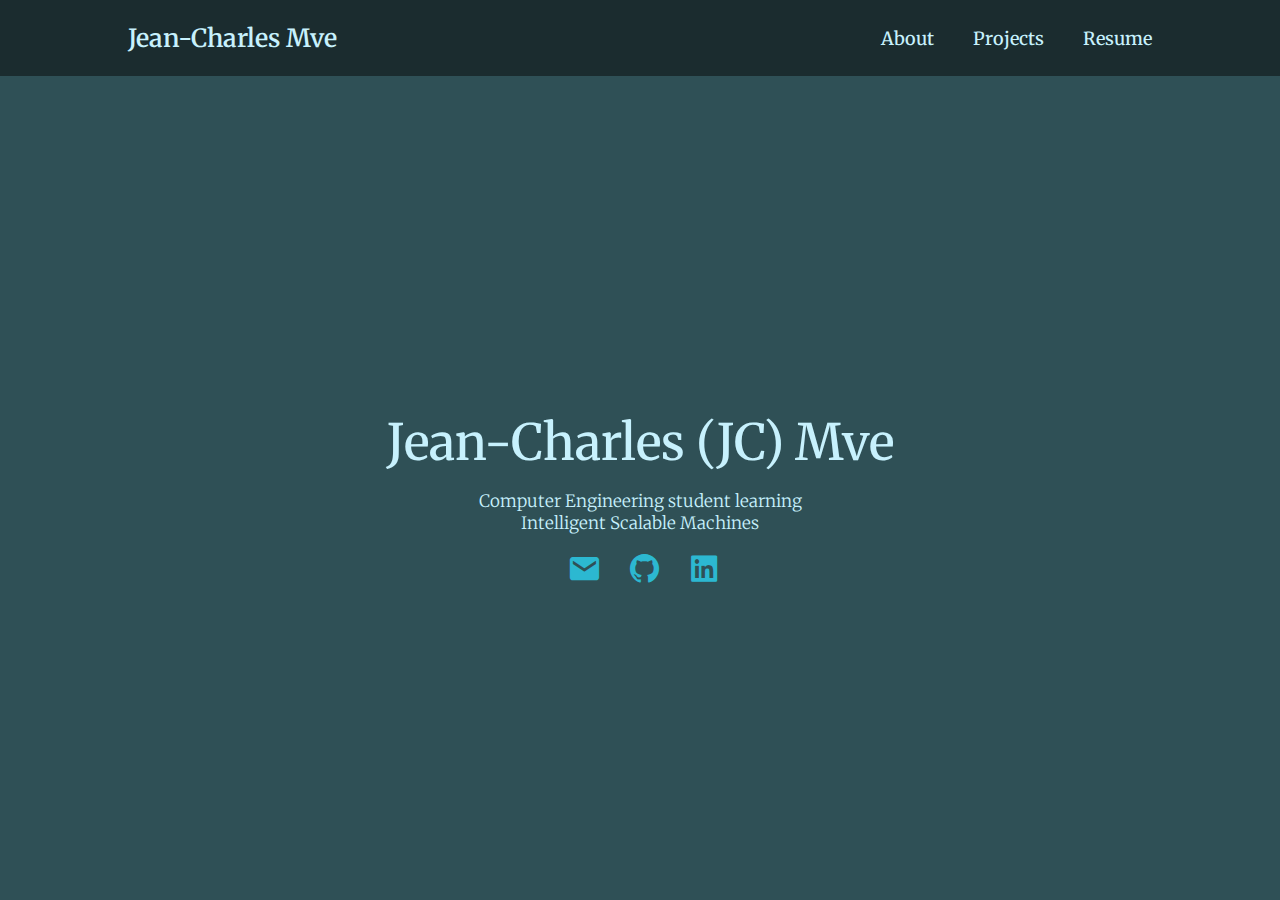
<file: index.html>
<! DOCTYPE html>
<html lang="en">
<head>
    <meta charset="UTF-8">
    <meta http-equiv="X-UA-Compatible" content="IE=edge">
    <meta name="viewport" content="width=device-width, initial-scale=1.0">

    <link rel="preconnect" href="https://fonts.googleapis.com">
    <link rel="preconnect" href="https://fonts.gstatic.com" crossorigin>
    <link href="https://fonts.googleapis.com/css2?family=Cormorant+Garamond:wght@400;600&family=Merriweather:wght@400;700&display=swap" rel="stylesheet">
    <link href='https://unpkg.com/boxicons@2.1.4/css/boxicons.min.css' rel='stylesheet'>
    <link rel="stylesheet" href="style.css">
    <link rel="shortcut icon" type="image/x-icon" href="favicon.ico" />
    <title>JC's Portfolio & Resume</title>
</head>
<body>

    <header class="header">
        <a href="index.html" class="logo">Jean-Charles Mve</a>

        <nav class="navbar">
            <a href="about.html" class="main" >About</a>
            <a href="projects.html" class="main">Projects</a>
            <a href="resume.html" class="main">Resume</a>
            <span>
                <div class="dropdown">
                    <button class="dropbtn"><i class='bx bx-menu'></i></button>
                    <div class="dropdown-content">
                        <a href="about.html">About</a>
                        <a href="projects.html">Projects</a>
                        <a href="resume.html">Resume</a>
                    </div>
                </div>
            </span>
        </nav>
    </header>

    <section class="home">
        <div class="home-content">
            <h1>Jean-Charles (JC) Mve</h1>
            <h3> Computer Engineering student learning 
                Intelligent Scalable Machines</h3>
            <div class="btn-box">
                <a href="mailto:jum9487@rit.edu" target="_blank" rel="noopener noreferrer">
                    <i class='bx bxs-envelope'></i>
                </a>
                <a href="https://github.com/CharlesMve" target="_blank" rel="noopener noreferrer">
                    <i class='bx bxl-github'></i>
                </a>
                <a href="http://linkedin.com/in/jcmve" target="_blank" rel="noopener noreferrer">
                    <i class='bx bxl-linkedin-square' ></i>
                </a>
            </div>
        </div>
    </section>

</body>
</html>
</file>
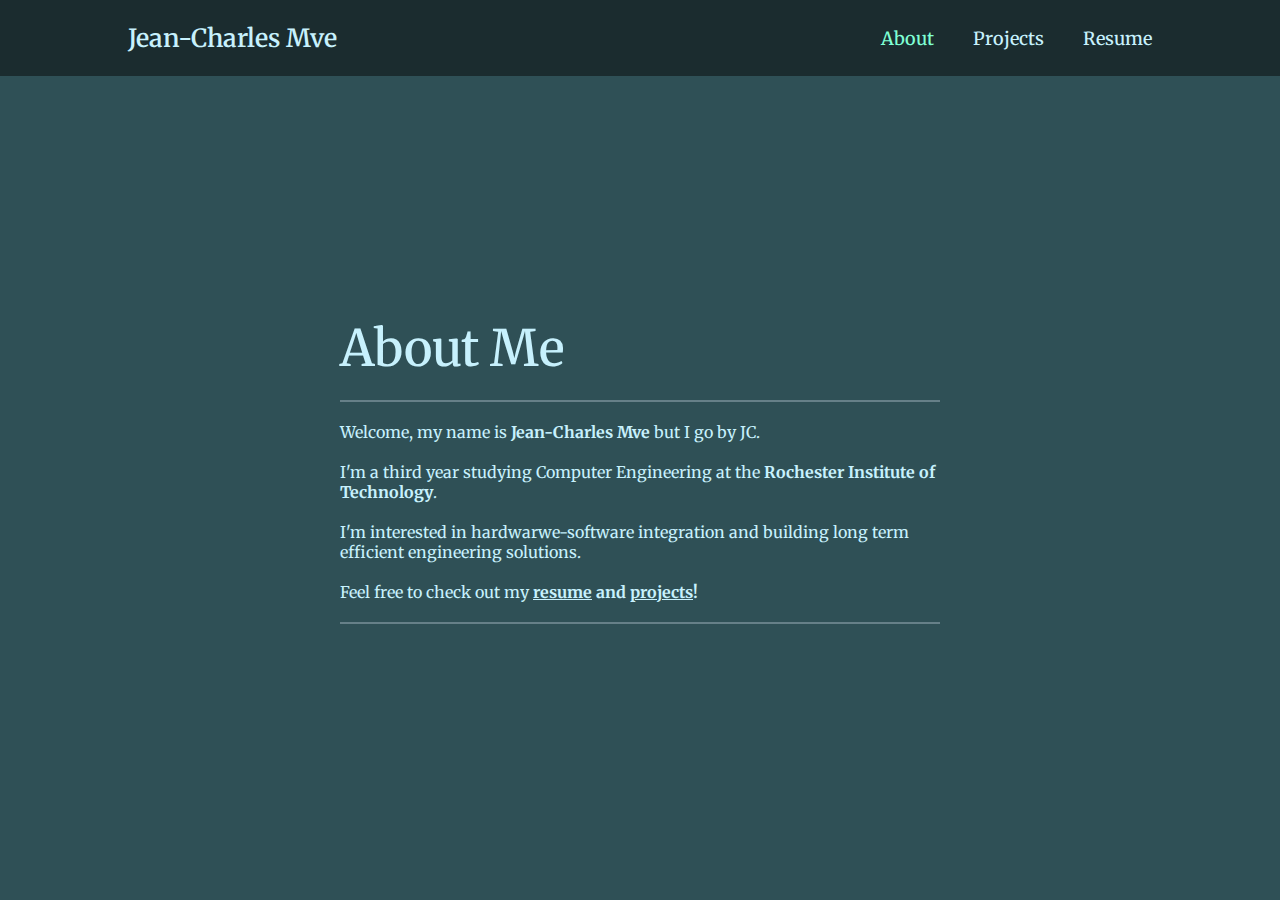
<file: about.html>
<! DOCTYPE html>
<html lang="en">
<head>
    <meta charset="UTF-8">
    <meta http-equiv="X-UA-Compatible" content="IE=edge">
    <meta name="viewport" content="width=device-width, initial-scale=1.0">

    <link rel="preconnect" href="https://fonts.googleapis.com">
    <link rel="preconnect" href="https://fonts.gstatic.com" crossorigin>
    <link href="https://fonts.googleapis.com/css2?family=Cormorant+Garamond:wght@400;600&family=Merriweather:wght@400;700&display=swap" rel="stylesheet">
    <link href='https://unpkg.com/boxicons@2.1.4/css/boxicons.min.css' rel='stylesheet'>
    <link rel="stylesheet" href="style.css">
    <link rel="shortcut icon" type="image/x-icon" href="favicon.ico" />
    <title>About Me</title>
</head>
<body>
    <header class="header">
        <a href="index.html" class="logo">Jean-Charles Mve</a>

        <nav class="navbar">
            <a href="about.html" class="main active" >About</a>
            <a href="projects.html" class="main">Projects</a>
            <a href="resume.html" class="main">Resume</a>
            <span>
                <div class="dropdown">
                    <button class="dropbtn"><i class='bx bx-menu'></i></button>
                    <div class="dropdown-content">
                        <a href="about.html">About</a>
                        <a href="projects.html">Projects</a>
                        <a href="resume.html">Resume</a>
                    </div>
                </div>
            </span>
        </nav>
    </header>

    <section class="about">
        <div class="about-content">
            <h1>About Me</h1>
            <p><div class="line"></div><br>
                Welcome, my name is <strong>Jean-Charles Mve</strong> but I go by JC.<br>
                <br>
                I'm a third year studying Computer 
                Engineering at the <strong>Rochester Institute of Technology</strong>.<br>
                <br>
                I'm interested in hardwarwe-software integration and building
                long term efficient engineering solutions.<br>
                <br>
                Feel free to check out my <strong><a href="resume.html" class="main">resume</a> 
                and <a href="projects.html" class="main">projects</a>!</strong><br>
                <br><div class="line"></div><br>
            </p>
        </div>
    </section>

</body>
</html>
</file>
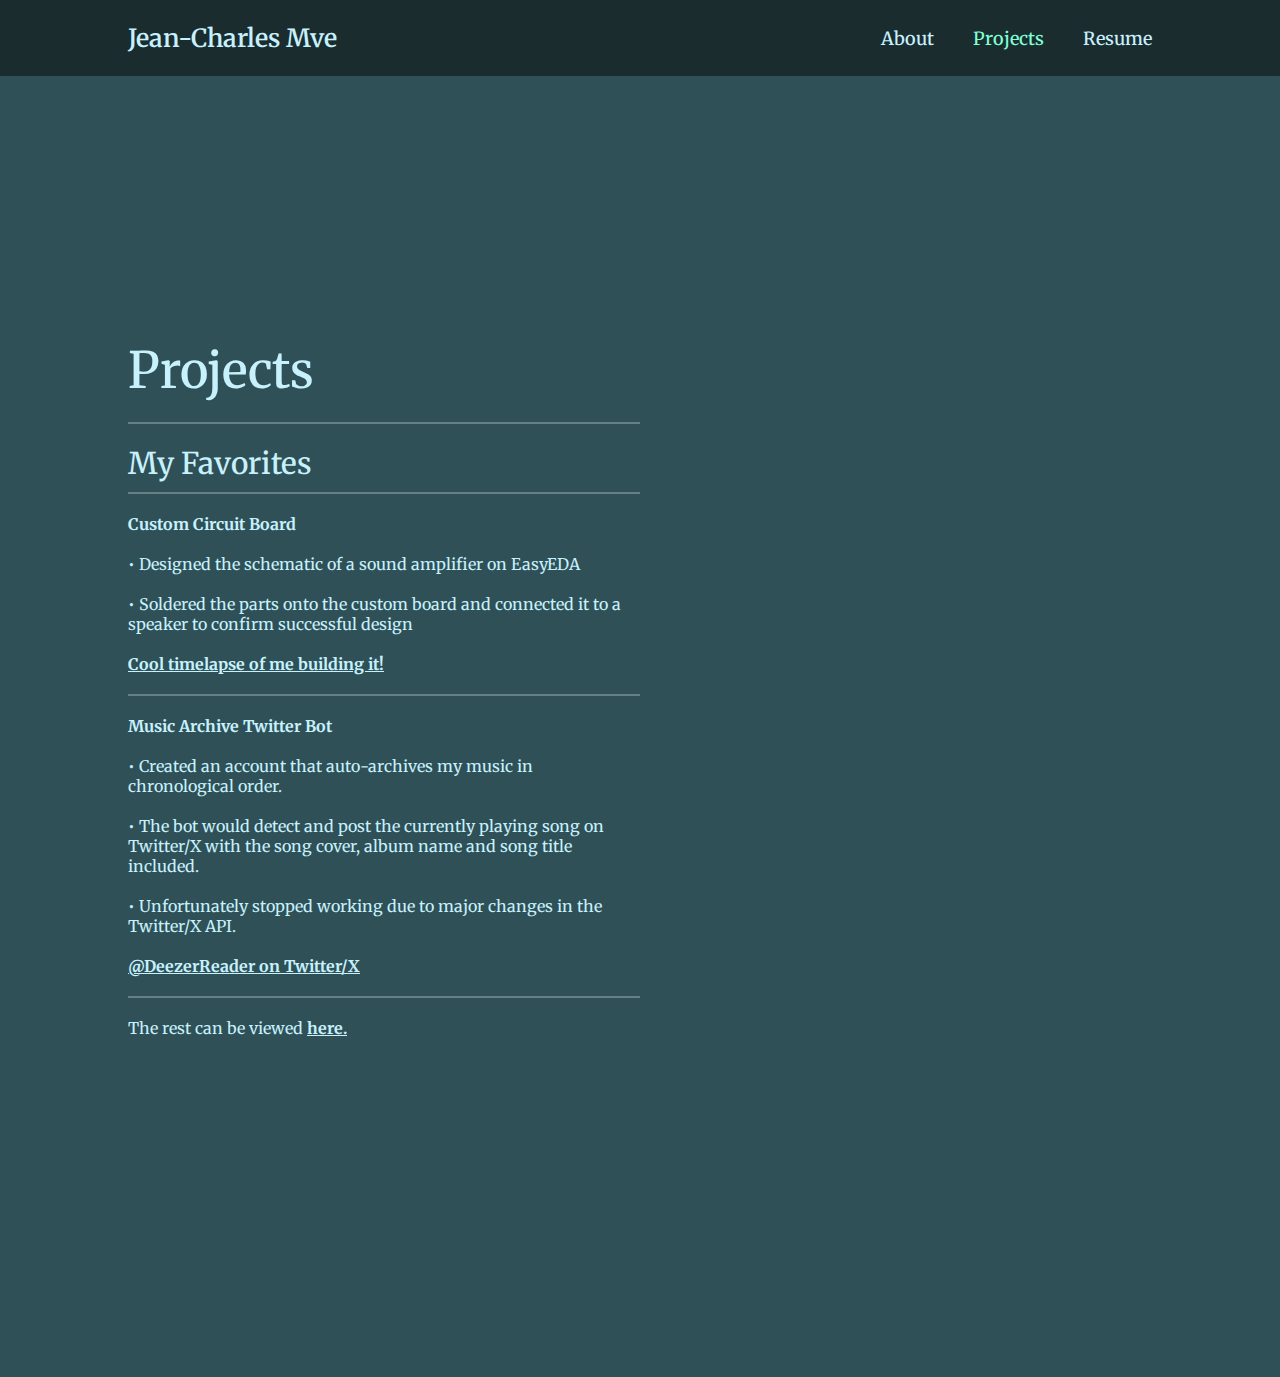
<file: projects.html>
<! DOCTYPE html>
<html lang="en">
<head>
    <meta charset="UTF-8">
    <meta http-equiv="X-UA-Compatible" content="IE=edge">
    <meta name="viewport" content="width=device-width, initial-scale=1.0">

    <link rel="preconnect" href="https://fonts.googleapis.com">
    <link rel="preconnect" href="https://fonts.gstatic.com" crossorigin>
    <link href="https://fonts.googleapis.com/css2?family=Cormorant+Garamond:wght@400;600&family=Merriweather:wght@400;700&display=swap" rel="stylesheet">
    <link href='https://unpkg.com/boxicons@2.1.4/css/boxicons.min.css' rel='stylesheet'>
    <link rel="stylesheet" href="style.css">
    <link rel="shortcut icon" type="image/x-icon" href="favicon.ico" />
    <title>My Projects</title>
</head>
<body>
    <header class="header">
        <a href="index.html" class="logo">Jean-Charles Mve</a>

        <nav class="navbar">
            <a href="about.html" class="main " >About</a>
            <a href="projects.html" class="main active">Projects</a>
            <a href="resume.html" class="main">Resume</a>
            <span>
                <div class="dropdown">
                    <button class="dropbtn"><i class='bx bx-menu'></i></button>
                    <div class="dropdown-content">
                        <a href="about.html">About</a>
                        <a href="projects.html">Projects</a>
                        <a href="resume.html">Resume</a>
                    </div>
                </div>
            </span>
        </nav>
    </header>

    <section class="project" style="float: left;">
        <div class="project-content">
            <h1>Projects</h1>
            <div class="line"></div><br>
            <h2>My Favorites<br></h2>
            <p><div class="line"></div><br>
                <strong>Custom Circuit Board</strong> <br>
                <br> 
                • Designed the schematic of a sound amplifier on EasyEDA <br> <br>
                • Soldered the parts onto the custom board and connected it to a speaker to confirm successful design <br>
                <br><strong><a href="https://drive.google.com/file/d/1QsxOgcpuXRpyvoJbmOYTdWjKu6FnLGL1/view" class="main" target="_blank" rel="noopener noreferrer">Cool timelapse of me building it!</a></strong><br>
                <br><div class="line"></div><br>
                <strong>Music Archive Twitter Bot</strong> <br>
                <br>
                • Created an account that auto-archives my music in chronological order. <br> <br>
                • The bot would detect and post the currently playing song on Twitter/X with the song cover, album name and song title included. <br> <br>
                • Unfortunately stopped working due to major changes in the Twitter/X API. <br>                 
                <br><strong><a href="https://twitter.com/DeezerReader" class="main" target="_blank" rel="noopener noreferrer">@DeezerReader on Twitter/X</a></strong><br>
                <br><div class="line"></div><br>
                The rest can be viewed <strong><a class="main" href="https://github.com/CharlesMve" target="_blank" rel="noopener noreferrer">here.</a></strong><br>
            </p>
        </div>
    </section>

    <section class="pics" style="float: left;">
        <div class="pdf-content">
            <iframe src="https://www.youtube.com/embed/Q8IWWTZy34o?&autoplay=1" title="YouTube video player" frameborder="0" allowfullscreen style="border-radius: 25px; border: none;"  width="390" height="240"></iframe>
            <iframe src="https://drive.google.com/file/d/1_EkAV-hzARndi6iEjP59ebmMRpzC7Gtz/preview" width="390" height="240" allow="autoplay" style="border-radius: 25px; border: none; margin-top: 30px;"></iframe>
        </div>
    </section>

</body>
</html>
</file>
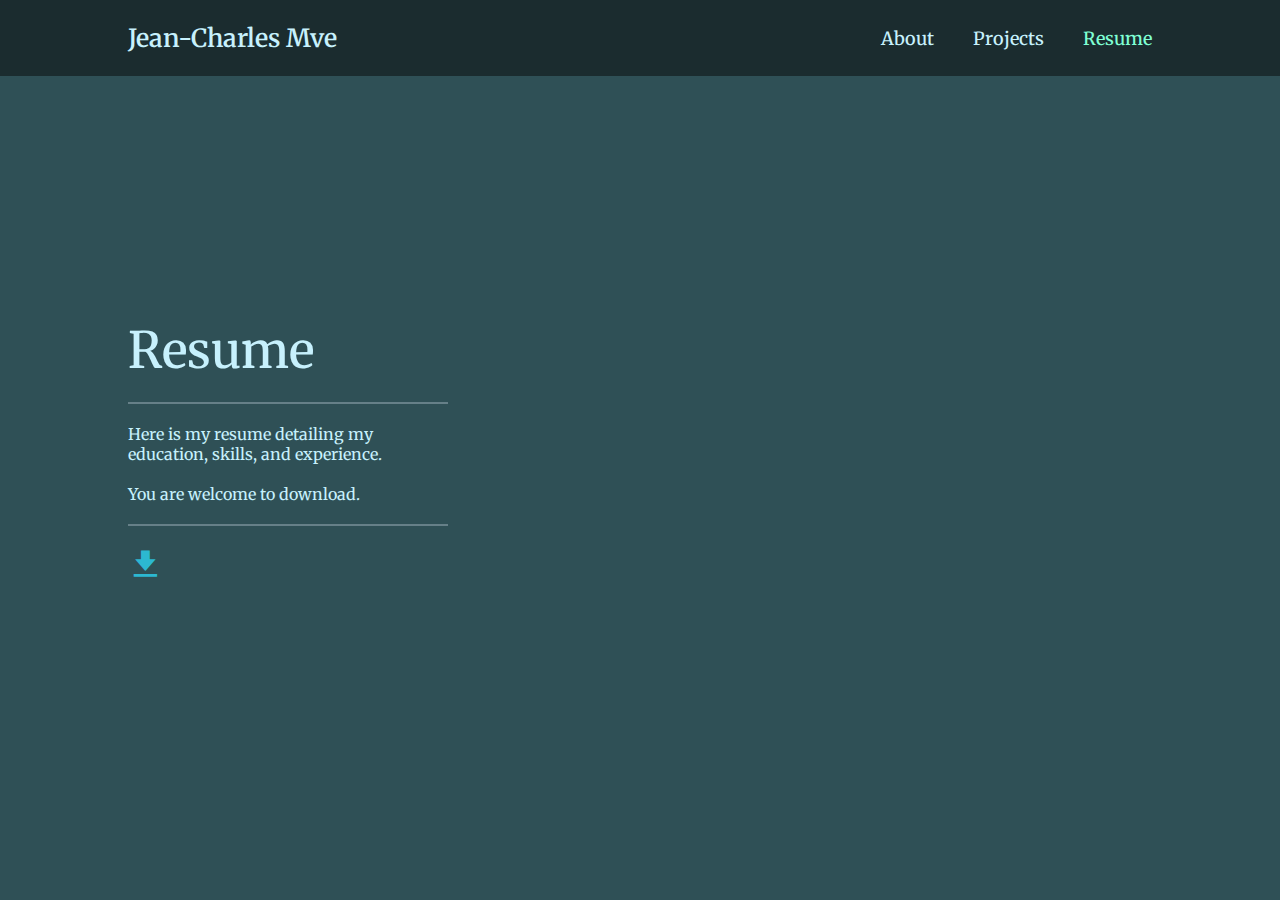
<file: resume.html>
<! DOCTYPE html>
<html lang="en">
<head>
    <meta charset="UTF-8">
    <meta http-equiv="X-UA-Compatible" content="IE=edge">
    <meta name="viewport" content="width=device-width, initial-scale=1.0">

    <link rel="preconnect" href="https://fonts.googleapis.com">
    <link rel="preconnect" href="https://fonts.gstatic.com" crossorigin>
    <link href="https://fonts.googleapis.com/css2?family=Cormorant+Garamond:wght@400;600&family=Merriweather:wght@400;700&display=swap" rel="stylesheet">
    <link href='https://unpkg.com/boxicons@2.1.4/css/boxicons.min.css' rel='stylesheet'>
    <link rel="stylesheet" href="style.css">
    <link rel="shortcut icon" type="image/x-icon" href="favicon.ico" />
    <title>My Resume</title>
</head>
<body>
    <header class="header">
        <a href="index.html" class="logo">Jean-Charles Mve</a>

        <nav class="navbar">
            <a href="about.html" class="main" >About</a>
            <a href="projects.html" class="main">Projects</a>
            <a href="resume.html" class="main active">Resume</a>
            <span>
                <div class="dropdown">
                    <button class="dropbtn"><i class='bx bx-menu'></i></button>
                    <div class="dropdown-content">
                        <a href="about.html">About</a>
                        <a href="projects.html">Projects</a>
                        <a href="resume.html">Resume</a>
                    </div>
                </div>
            </span>
        </nav>
    </header>
    <div class="pagemain">
        <section class="resume" style="float: left;">
            <div class="resume-content">
                <h1>Resume</h1>
                <p>
                    <div class="line"></div><br>
                    Here is my resume detailing my education, skills, and experience.<br>
                    <br>You are welcome to download.<br>
                    <br><div class="line"></div><br>
                    <div class="btn-bo">
                        <a href="https://drive.usercontent.google.com/u/0/uc?id=1N5yrFKzscgTgLUaxivoTXGiBLWCIpQC1&export=download" target="_blank" rel="noopener noreferrer">
                            <i class='bx bxs-download'></i>
                        </a>
                    </div>
                </p>
                
            </div>
        </section>
    
        <section class="pdf" style="float: left;">
            <div class="pdf-content">
                <iframe src="https://drive.google.com/file/d/1N5yrFKzscgTgLUaxivoTXGiBLWCIpQC1/preview" style="border: none;"  width="660" height="530" allow="autoplay"></iframe>
            </div>
        </section>
    </div>
    

</body>
</html>
</file>
<file: style.css>
*{
    margin: 0;
    padding: 0;
    font-family: 'Merriweather', sans-serif;
    box-sizing: border-box;

}
body{
    background: #2f5056;
    color: rgb(199, 241, 253);
}

.header {
    position: fixed;
    top: 0;
    left: 0;
    width: 100%;
    padding: 22px 10%;
    background: #1b2c2f;
    display: flex;
    justify-content: space-between;
    align-items: center;
    z-index: 100;
}

.header span{
    display: none;
}

.logo {
    font-size: 25px;
    color: rgb(199, 241, 253);
    text-decoration: none;
    font-weight: 600;
}

.navbar a.main {
    font-size: 18px;
    color: rgb(199, 241, 253);
    text-decoration: none;
    font-weight: 500;
    margin-left: 35px;
    transition: .3s;
}

.navbar a:hover,
.navbar a.active {
    color: aquamarine;
}

.dropdown-content {
    display: none;
    position: absolute;
    right: 0;
    background-color: #1b2c2f;
    min-width: 160px;
    z-index: 1;
}
  
.dropdown-content a {
    color: rgb(199, 241, 253);
    padding: 12px 16px;
    text-decoration: none;
    display: block;
}

.dropdown:hover .dropdown-content {display: block;}

.home {
    height: 100vh;

    display: flex;
    align-items:center;
    padding: 0 10%;
}

.home-content {
    align-items: center;
    max-width: 600px;
    margin: auto;
}

.home-content h1 {
    margin-top: 100px;
    font-size: 50px;
    font-weight: 500;
    text-align: center;
}

.home-content h3 {
    font-size: 17px;
    font-weight: 100;
    max-width: 400px;
    text-align: center;
    margin: auto;
    margin-top: 3%;
    margin-bottom: 3%;
}

.home-content .btn-box {
    margin-top: 0%;
    display: flex;
    justify-content: center;
    height: 40px;
}

.btn-box a {
    display: inline-flex;
    justify-content: center;
    align-items: center;
    margin-left: 10px;
    width: 50px;
    height: 100%;
    /*background: #2cb8d1;*/
    background: transparent;
    /*border: 2px solid #2cb8d1;*/
    border-radius: 8px;
    font-size: 35px;
    /*color: #1b2c2f;*/
    color: #2cb8d1;
    text-decoration: none;
    font-weight: 600;
    letter-spacing: 1px;
    transition: .3s;
}

.btn-box a:hover {
    /*border: 2px solid aquamarine;*/
    color: aquamarine;
}

.about {
    height: 100vh;

    display: flex;
    align-items:center;
    padding:  10%;
}

.about-content {
    align-items: center;
    max-width: 600px;

    margin-left: auto;
    margin-right: auto;
    margin-top: 6%;
}

.about-content h1 {
    margin-bottom: 20px;
    font-size: 50px;
    font-weight: 500;
    text-align: left;
}

.about-content p {
    font-size: 16px;
    font-weight: 1px;
    text-align: center;
}

.line {
    border-bottom: 2px solid rgb(102, 128, 136);
    width: 100%;
}

.main {
    color: rgb(199, 241, 253);
}

.resume {
    height: 100vh;
    display: flex;
    align-items: center;
    padding: 0 10%;
    width: 45%;
}

.resume-content {
    align-items: center;
    max-width: 600px;
}

.resume-content h1 {
    margin-bottom: 20px;
    font-size: 50px;
    font-weight: 500;
    text-align: left;
}

.pdf {
    
    height: 90vh;
    display: flex;
    align-items: center;
    margin-top: 60px;

    width: 55%;
}

.pdf-content {
    align-items: center;
    margin-left: 10%;
}

.btn-bo a {
    justify-content: center;
    align-items: center;

    width: 50px;
    height: 100%;
    /*background: #2cb8d1;*/
    background: transparent;
    /*border: 2px solid #2cb8d1;*/
    border-radius: 8px;
    font-size: 35px;
    /*color: #1b2c2f;*/
    color: #2cb8d1;
    text-decoration: none;
    font-weight: 600;
    letter-spacing: 1px;
    transition: .3s;
}

.btn-bo a:hover {
    /*border: 2px solid aquamarine;*/
    color: aquamarine;
}

.project {
    height: 153vh;
    width: 60%;
    display: flex;
    align-items:center;
    padding: 0 10%;
}

.project-content {
    align-items: center;
    max-width: 600px;


}

.project-content h1 {
    margin-bottom: 20px;
    font-size: 50px;
    font-weight: 500;
    text-align: left;
}

.project-content h2 {
    margin-bottom: 10px;
    font-size: 30px;
    font-weight: 500;
    text-align: left;
}

.project-content p {
    font-size: 16px;
    font-weight: 1px;
    text-align: center;
}

.pics{
    align-items: center;
    margin-top: 380px;
    width: 40%;
}

@media (max-width: 690px){
    /*navbar*/
    .header span{
        display: contents;
        

    }
    .navbar a.main {
        display: none;
    }
    .navbar button{
        font-size: 27px;
        color: rgb(199, 241, 253);
        background-color: transparent;
        text-decoration: none;
        font-weight: 500;
        transition: .3s;
        cursor: pointer;
        border: none;
    }
    .navbar button:hover {
        color: aquamarine;
    }

    /*BODY*/
    .home-content h1 {
        font-size: 36px;
    }
    
    .home-content h3 {
        font-size: 13px;
        max-width: 270px;
    }

    .btn-box a {
        font-size: 25px;
        margin-left: 0px;
    }

    .resume {
        height: 100vh;
        width: 100%;
        display: flex;
        align-items:center;
        padding:  10%;
    }
    
    .resume-content {
        align-items: center;
        max-width: 600px;
    
        margin-left: auto;
        margin-right: auto;
        margin-top: 6%;
    }
    
    .resume-content h1 {
        margin-bottom: 20px;
        font-size: 50px;
        font-weight: 500;
        text-align: left;
    }
    
    .resume-content p {
        font-size: 16px;
        font-weight: 1px;
        text-align: center;
    }

    .project-content {
        max-width: fit-content;
    
    
    }

    .pdf {
        display: none;
    }

    .pics{
        display: none;
    }
}
</file>
